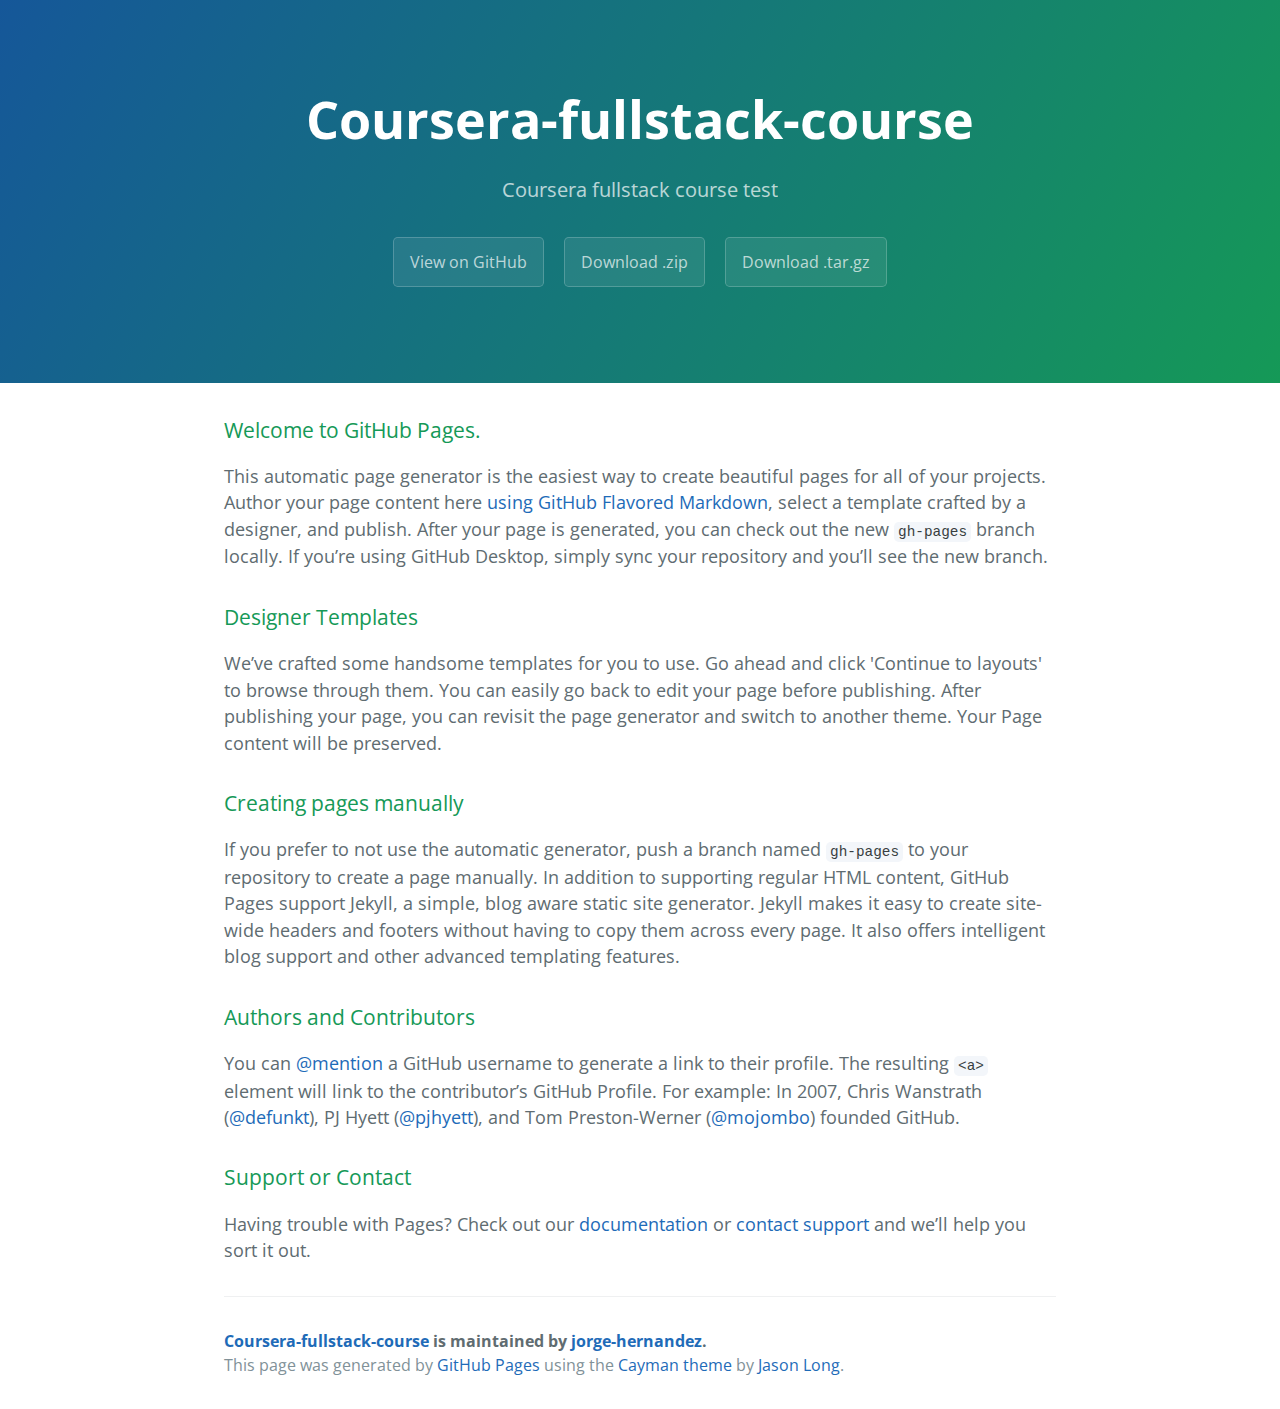
<file: index.html>
<!DOCTYPE html>
<html lang="en-us">
  <head>
    <meta charset="UTF-8">
    <title>Coursera-fullstack-course by jorge-hernandez</title>
    <meta name="viewport" content="width=device-width, initial-scale=1">
    <link rel="stylesheet" type="text/css" href="stylesheets/normalize.css" media="screen">
    <link href='https://fonts.googleapis.com/css?family=Open+Sans:400,700' rel='stylesheet' type='text/css'>
    <link rel="stylesheet" type="text/css" href="stylesheets/stylesheet.css" media="screen">
    <link rel="stylesheet" type="text/css" href="stylesheets/github-light.css" media="screen">
  </head>
  <body>
    <section class="page-header">
      <h1 class="project-name">Coursera-fullstack-course</h1>
      <h2 class="project-tagline">Coursera fullstack course test</h2>
      <a href="https://github.com/jorge-hernandez/coursera-fullstack-course" class="btn">View on GitHub</a>
      <a href="https://github.com/jorge-hernandez/coursera-fullstack-course/zipball/master" class="btn">Download .zip</a>
      <a href="https://github.com/jorge-hernandez/coursera-fullstack-course/tarball/master" class="btn">Download .tar.gz</a>
    </section>

    <section class="main-content">
      <h3>
<a id="welcome-to-github-pages" class="anchor" href="#welcome-to-github-pages" aria-hidden="true"><span aria-hidden="true" class="octicon octicon-link"></span></a>Welcome to GitHub Pages.</h3>

<p>This automatic page generator is the easiest way to create beautiful pages for all of your projects. Author your page content here <a href="https://guides.github.com/features/mastering-markdown/">using GitHub Flavored Markdown</a>, select a template crafted by a designer, and publish. After your page is generated, you can check out the new <code>gh-pages</code> branch locally. If you’re using GitHub Desktop, simply sync your repository and you’ll see the new branch.</p>

<h3>
<a id="designer-templates" class="anchor" href="#designer-templates" aria-hidden="true"><span aria-hidden="true" class="octicon octicon-link"></span></a>Designer Templates</h3>

<p>We’ve crafted some handsome templates for you to use. Go ahead and click 'Continue to layouts' to browse through them. You can easily go back to edit your page before publishing. After publishing your page, you can revisit the page generator and switch to another theme. Your Page content will be preserved.</p>

<h3>
<a id="creating-pages-manually" class="anchor" href="#creating-pages-manually" aria-hidden="true"><span aria-hidden="true" class="octicon octicon-link"></span></a>Creating pages manually</h3>

<p>If you prefer to not use the automatic generator, push a branch named <code>gh-pages</code> to your repository to create a page manually. In addition to supporting regular HTML content, GitHub Pages support Jekyll, a simple, blog aware static site generator. Jekyll makes it easy to create site-wide headers and footers without having to copy them across every page. It also offers intelligent blog support and other advanced templating features.</p>

<h3>
<a id="authors-and-contributors" class="anchor" href="#authors-and-contributors" aria-hidden="true"><span aria-hidden="true" class="octicon octicon-link"></span></a>Authors and Contributors</h3>

<p>You can <a href="https://help.github.com/articles/basic-writing-and-formatting-syntax/#mentioning-users-and-teams" class="user-mention">@mention</a> a GitHub username to generate a link to their profile. The resulting <code>&lt;a&gt;</code> element will link to the contributor’s GitHub Profile. For example: In 2007, Chris Wanstrath (<a href="https://github.com/defunkt" class="user-mention">@defunkt</a>), PJ Hyett (<a href="https://github.com/pjhyett" class="user-mention">@pjhyett</a>), and Tom Preston-Werner (<a href="https://github.com/mojombo" class="user-mention">@mojombo</a>) founded GitHub.</p>

<h3>
<a id="support-or-contact" class="anchor" href="#support-or-contact" aria-hidden="true"><span aria-hidden="true" class="octicon octicon-link"></span></a>Support or Contact</h3>

<p>Having trouble with Pages? Check out our <a href="https://help.github.com/pages">documentation</a> or <a href="https://github.com/contact">contact support</a> and we’ll help you sort it out.</p>

      <footer class="site-footer">
        <span class="site-footer-owner"><a href="https://github.com/jorge-hernandez/coursera-fullstack-course">Coursera-fullstack-course</a> is maintained by <a href="https://github.com/jorge-hernandez">jorge-hernandez</a>.</span>

        <span class="site-footer-credits">This page was generated by <a href="https://pages.github.com">GitHub Pages</a> using the <a href="https://github.com/jasonlong/cayman-theme">Cayman theme</a> by <a href="https://twitter.com/jasonlong">Jason Long</a>.</span>
      </footer>

    </section>

  
  </body>
</html>
</file>
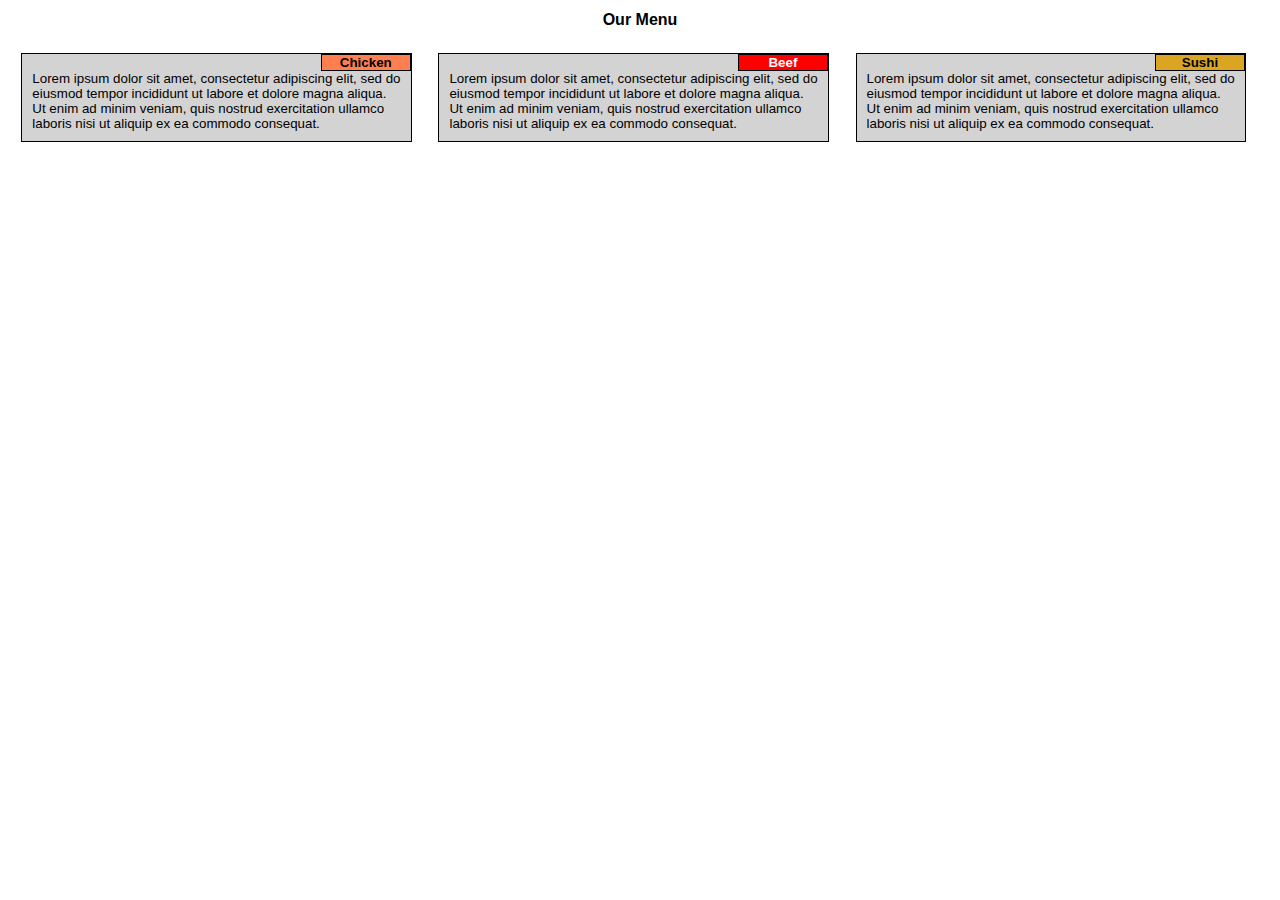
<file: site/mod2_solution/index.html>
<!DOCTYPE html>
<html lang="en">
<head>
    <meta charset="UTF-8">
    <meta name="viewport" content="width=device-width, initial-scale=1">
    <title>Module 2 Solution</title>
    <link href="css/style.css" rel="stylesheet" type="text/css">
</head>
<body>
    <h1>Our Menu</h1>
    <section class="msection-normal">
        <div class="menu-box">
            <div id="chicken" class="mentry-header">Chicken</div>
            <div class="mentry-content">
            Lorem ipsum dolor sit amet, consectetur adipiscing elit, sed do eiusmod tempor incididunt ut labore et dolore magna aliqua. Ut enim ad minim veniam, quis nostrud exercitation ullamco laboris nisi ut aliquip ex ea commodo consequat.
            </div>
        </div>
        
    </section>
    <section class="msection-normal">
        <div class="menu-box">
            <div id="beef" class="mentry-header">Beef</div>
            <div class="mentry-content">
            Lorem ipsum dolor sit amet, consectetur adipiscing elit, sed do eiusmod tempor incididunt ut labore et dolore magna aliqua. Ut enim ad minim veniam, quis nostrud exercitation ullamco laboris nisi ut aliquip ex ea commodo consequat.
            </div>
        </div>
    </section>
    <section class="msection-normal msection-wide">
        <div class="menu-box">
            <div id="sushi" class="mentry-header">Sushi</div>
            <div class="mentry-content">
            Lorem ipsum dolor sit amet, consectetur adipiscing elit, sed do eiusmod tempor incididunt ut labore et dolore magna aliqua. Ut enim ad minim veniam, quis nostrud exercitation ullamco laboris nisi ut aliquip ex ea commodo consequat.
            </div>
        </div>
</section>
</body>
</html>
</file>
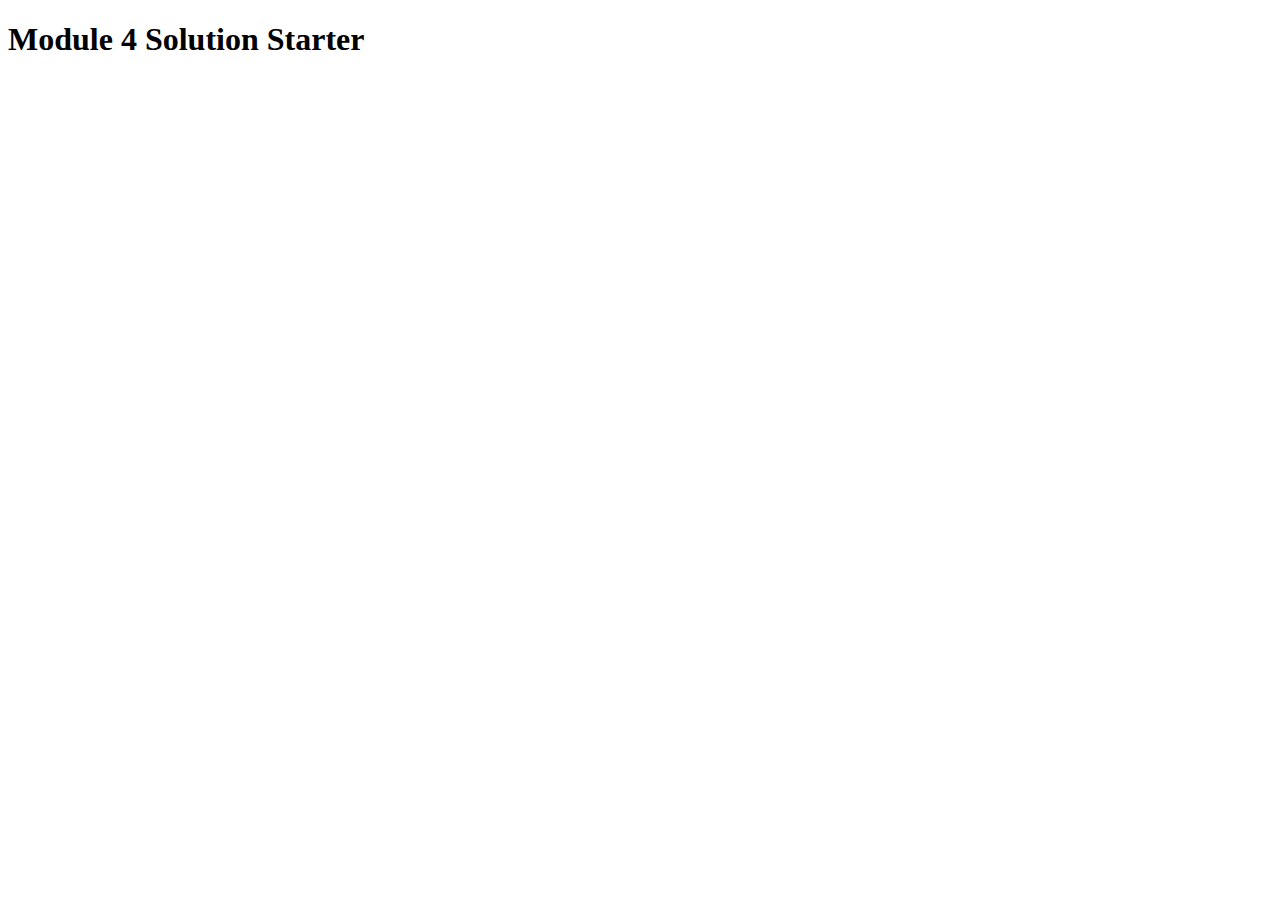
<file: site/mod4_solution/index.html>
<!DOCTYPE html>
<html>
<head>
  <meta charset="utf-8">
  <title>Module 4 Solution Starter</title>
  <script>
    var names = []; // DO NOT REMOVE
  </script>
  <script src="SpeakHello.js"></script>
  <script src="SpeakGoodBye.js"></script>
  <script src="script.js"></script>
</head>
<body>
  <h1>Module 4 Solution Starter</h1>
</body>
</html>
</file>
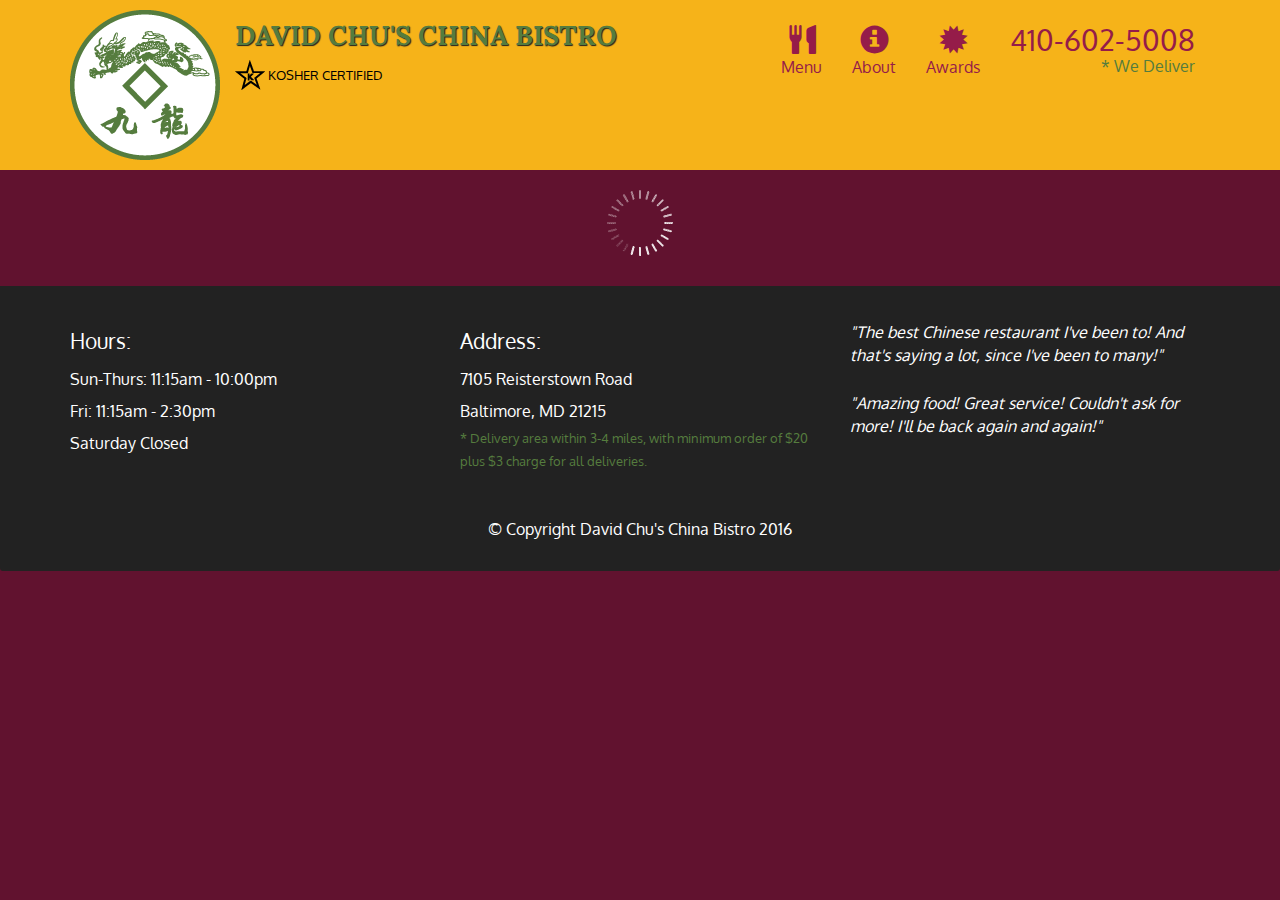
<file: site/mod5_solution/index.html>
<!doctype html>
<html lang="en">
  <head>
    <meta charset="utf-8">
    <meta http-equiv="X-UA-Compatible" content="IE=edge">
    <meta name="viewport" content="width=device-width, initial-scale=1">
    <title>David Chu's China Bistro</title>
    <link rel="stylesheet" href="css/bootstrap.min.css">
    <link rel="stylesheet" href="css/styles.css">
    <link href='https://fonts.googleapis.com/css?family=Oxygen:400,300,700' rel='stylesheet' type='text/css'>
    <link href='https://fonts.googleapis.com/css?family=Lora' rel='stylesheet' type='text/css'>
  </head>
<body>
  <header>
    <nav id="header-nav" class="navbar navbar-default">
      <div class="container">
        <div class="navbar-header">
          <a href="index.html" class="pull-left visible-md visible-lg">
            <div id="logo-img" alt="Logo image"></div>
          </a>

          <div class="navbar-brand">
            <a href="index.html"><h1>David Chu's China Bistro</h1></a>
            <p>
              <img src="images/star-k-logo.png" alt="Kosher certification">
              <span>Kosher Certified</span>
            </p>
          </div>

          <button id="navbarToggle" type="button" class="navbar-toggle collapsed" data-toggle="collapse" data-target="#collapsable-nav" aria-expanded="false">
            <span class="sr-only">Toggle navigation</span>
            <span class="icon-bar"></span>
            <span class="icon-bar"></span>
            <span class="icon-bar"></span>
          </button>
        </div>
        
        <div id="collapsable-nav" class="collapse navbar-collapse">
           <ul id="nav-list" class="nav navbar-nav navbar-right">
            <li id="navHomeButton" class="visible-xs active">
              <a href="index.html">
                <span class="glyphicon glyphicon-home"></span> Home</a>
            </li>
            <li id="navMenuButton">
              <a href="#" onclick="$dc.loadMenuCategories();">
                <span class="glyphicon glyphicon-cutlery"></span><br class="hidden-xs"> Menu</a>
            </li>
            <li>
              <a href="#">
                <span class="glyphicon glyphicon-info-sign"></span><br class="hidden-xs"> About</a>
            </li>
            <li>
              <a href="#">
                <span class="glyphicon glyphicon-certificate"></span><br class="hidden-xs"> Awards</a>
            </li>
            <li id="phone" class="hidden-xs">
              <a href="tel:410-602-5008">
                <span>410-602-5008</span></a><div>* We Deliver</div>
            </li>
          </ul><!-- #nav-list -->
        </div><!-- .collapse .navbar-collapse -->
      </div><!-- .container -->
    </nav><!-- #header-nav -->
  </header>

  <div id="call-btn" class="visible-xs">
    <a class="btn" href="tel:410-602-5008">
    <span class="glyphicon glyphicon-earphone"></span>
    410-602-5008
    </a>
  </div>
  <div id="xs-deliver" class="text-center visible-xs">* We Deliver</div>

  <div id="main-content" class="container"></div>

  <footer class="panel-footer">
    <div class="container">
      <div class="row">
        <section id="hours" class="col-sm-4">
          <span>Hours:</span><br>
          Sun-Thurs: 11:15am - 10:00pm<br>
          Fri: 11:15am - 2:30pm<br>
          Saturday Closed
          <hr class="visible-xs">
        </section>
        <section id="address" class="col-sm-4">
          <span>Address:</span><br>
          7105 Reisterstown Road<br>
          Baltimore, MD 21215
          <p>* Delivery area within 3-4 miles, with minimum order of $20 plus $3 charge for all deliveries.</p>
          <hr class="visible-xs">
        </section>
        <section id="testimonials" class="col-sm-4">
          <p>"The best Chinese restaurant I've been to! And that's saying a lot, since I've been to many!"</p>
          <p>"Amazing food! Great service! Couldn't ask for more! I'll be back again and again!"</p>
        </section>
      </div>
      <div class="text-center">&copy; Copyright David Chu's China Bistro 2016</div>
    </div>
  </footer>

  <!-- jQuery (Bootstrap JS plugins depend on it) -->
  <script src="js/jquery-2.1.4.min.js"></script>
  <script src="js/bootstrap.min.js"></script>
  <script src="js/ajax-utils.js"></script>
  <script src="js/script.js"></script>
</body>
</html>
</file>
<file: stylesheets/stylesheet.css>
* {
  box-sizing: border-box; }

body {
  padding: 0;
  margin: 0;
  font-family: "Open Sans", "Helvetica Neue", Helvetica, Arial, sans-serif;
  font-size: 16px;
  line-height: 1.5;
  color: #606c71; }

a {
  color: #1e6bb8;
  text-decoration: none; }
  a:hover {
    text-decoration: underline; }

.btn {
  display: inline-block;
  margin-bottom: 1rem;
  color: rgba(255, 255, 255, 0.7);
  background-color: rgba(255, 255, 255, 0.08);
  border-color: rgba(255, 255, 255, 0.2);
  border-style: solid;
  border-width: 1px;
  border-radius: 0.3rem;
  transition: color 0.2s, background-color 0.2s, border-color 0.2s; }
  .btn + .btn {
    margin-left: 1rem; }

.btn:hover {
  color: rgba(255, 255, 255, 0.8);
  text-decoration: none;
  background-color: rgba(255, 255, 255, 0.2);
  border-color: rgba(255, 255, 255, 0.3); }

@media screen and (min-width: 64em) {
  .btn {
    padding: 0.75rem 1rem; } }

@media screen and (min-width: 42em) and (max-width: 64em) {
  .btn {
    padding: 0.6rem 0.9rem;
    font-size: 0.9rem; } }

@media screen and (max-width: 42em) {
  .btn {
    display: block;
    width: 100%;
    padding: 0.75rem;
    font-size: 0.9rem; }
    .btn + .btn {
      margin-top: 1rem;
      margin-left: 0; } }

.page-header {
  color: #fff;
  text-align: center;
  background-color: #159957;
  background-image: linear-gradient(120deg, #155799, #159957); }

@media screen and (min-width: 64em) {
  .page-header {
    padding: 5rem 6rem; } }

@media screen and (min-width: 42em) and (max-width: 64em) {
  .page-header {
    padding: 3rem 4rem; } }

@media screen and (max-width: 42em) {
  .page-header {
    padding: 2rem 1rem; } }

.project-name {
  margin-top: 0;
  margin-bottom: 0.1rem; }

@media screen and (min-width: 64em) {
  .project-name {
    font-size: 3.25rem; } }

@media screen and (min-width: 42em) and (max-width: 64em) {
  .project-name {
    font-size: 2.25rem; } }

@media screen and (max-width: 42em) {
  .project-name {
    font-size: 1.75rem; } }

.project-tagline {
  margin-bottom: 2rem;
  font-weight: normal;
  opacity: 0.7; }

@media screen and (min-width: 64em) {
  .project-tagline {
    font-size: 1.25rem; } }

@media screen and (min-width: 42em) and (max-width: 64em) {
  .project-tagline {
    font-size: 1.15rem; } }

@media screen and (max-width: 42em) {
  .project-tagline {
    font-size: 1rem; } }

.main-content :first-child {
  margin-top: 0; }
.main-content img {
  max-width: 100%; }
.main-content h1, .main-content h2, .main-content h3, .main-content h4, .main-content h5, .main-content h6 {
  margin-top: 2rem;
  margin-bottom: 1rem;
  font-weight: normal;
  color: #159957; }
.main-content p {
  margin-bottom: 1em; }
.main-content code {
  padding: 2px 4px;
  font-family: Consolas, "Liberation Mono", Menlo, Courier, monospace;
  font-size: 0.9rem;
  color: #383e41;
  background-color: #f3f6fa;
  border-radius: 0.3rem; }
.main-content pre {
  padding: 0.8rem;
  margin-top: 0;
  margin-bottom: 1rem;
  font: 1rem Consolas, "Liberation Mono", Menlo, Courier, monospace;
  color: #567482;
  word-wrap: normal;
  background-color: #f3f6fa;
  border: solid 1px #dce6f0;
  border-radius: 0.3rem; }
  .main-content pre > code {
    padding: 0;
    margin: 0;
    font-size: 0.9rem;
    color: #567482;
    word-break: normal;
    white-space: pre;
    background: transparent;
    border: 0; }
.main-content .highlight {
  margin-bottom: 1rem; }
  .main-content .highlight pre {
    margin-bottom: 0;
    word-break: normal; }
.main-content .highlight pre, .main-content pre {
  padding: 0.8rem;
  overflow: auto;
  font-size: 0.9rem;
  line-height: 1.45;
  border-radius: 0.3rem; }
.main-content pre code, .main-content pre tt {
  display: inline;
  max-width: initial;
  padding: 0;
  margin: 0;
  overflow: initial;
  line-height: inherit;
  word-wrap: normal;
  background-color: transparent;
  border: 0; }
  .main-content pre code:before, .main-content pre code:after, .main-content pre tt:before, .main-content pre tt:after {
    content: normal; }
.main-content ul, .main-content ol {
  margin-top: 0; }
.main-content blockquote {
  padding: 0 1rem;
  margin-left: 0;
  color: #819198;
  border-left: 0.3rem solid #dce6f0; }
  .main-content blockquote > :first-child {
    margin-top: 0; }
  .main-content blockquote > :last-child {
    margin-bottom: 0; }
.main-content table {
  display: block;
  width: 100%;
  overflow: auto;
  word-break: normal;
  word-break: keep-all; }
  .main-content table th {
    font-weight: bold; }
  .main-content table th, .main-content table td {
    padding: 0.5rem 1rem;
    border: 1px solid #e9ebec; }
.main-content dl {
  padding: 0; }
  .main-content dl dt {
    padding: 0;
    margin-top: 1rem;
    font-size: 1rem;
    font-weight: bold; }
  .main-content dl dd {
    padding: 0;
    margin-bottom: 1rem; }
.main-content hr {
  height: 2px;
  padding: 0;
  margin: 1rem 0;
  background-color: #eff0f1;
  border: 0; }

@media screen and (min-width: 64em) {
  .main-content {
    max-width: 64rem;
    padding: 2rem 6rem;
    margin: 0 auto;
    font-size: 1.1rem; } }

@media screen and (min-width: 42em) and (max-width: 64em) {
  .main-content {
    padding: 2rem 4rem;
    font-size: 1.1rem; } }

@media screen and (max-width: 42em) {
  .main-content {
    padding: 2rem 1rem;
    font-size: 1rem; } }

.site-footer {
  padding-top: 2rem;
  margin-top: 2rem;
  border-top: solid 1px #eff0f1; }

.site-footer-owner {
  display: block;
  font-weight: bold; }

.site-footer-credits {
  color: #819198; }

@media screen and (min-width: 64em) {
  .site-footer {
    font-size: 1rem; } }

@media screen and (min-width: 42em) and (max-width: 64em) {
  .site-footer {
    font-size: 1rem; } }

@media screen and (max-width: 42em) {
  .site-footer {
    font-size: 0.9rem; } }
</file>
<file: stylesheets/github-light.css>
/*
The MIT License (MIT)

Copyright (c) 2016 GitHub, Inc.

Permission is hereby granted, free of charge, to any person obtaining a copy
of this software and associated documentation files (the "Software"), to deal
in the Software without restriction, including without limitation the rights
to use, copy, modify, merge, publish, distribute, sublicense, and/or sell
copies of the Software, and to permit persons to whom the Software is
furnished to do so, subject to the following conditions:

The above copyright notice and this permission notice shall be included in all
copies or substantial portions of the Software.

THE SOFTWARE IS PROVIDED "AS IS", WITHOUT WARRANTY OF ANY KIND, EXPRESS OR
IMPLIED, INCLUDING BUT NOT LIMITED TO THE WARRANTIES OF MERCHANTABILITY,
FITNESS FOR A PARTICULAR PURPOSE AND NONINFRINGEMENT. IN NO EVENT SHALL THE
AUTHORS OR COPYRIGHT HOLDERS BE LIABLE FOR ANY CLAIM, DAMAGES OR OTHER
LIABILITY, WHETHER IN AN ACTION OF CONTRACT, TORT OR OTHERWISE, ARISING FROM,
OUT OF OR IN CONNECTION WITH THE SOFTWARE OR THE USE OR OTHER DEALINGS IN THE
SOFTWARE.

*/

.pl-c /* comment */ {
  color: #969896;
}

.pl-c1 /* constant, variable.other.constant, support, meta.property-name, support.constant, support.variable, meta.module-reference, markup.raw, meta.diff.header */,
.pl-s .pl-v /* string variable */ {
  color: #0086b3;
}

.pl-e /* entity */,
.pl-en /* entity.name */ {
  color: #795da3;
}

.pl-smi /* variable.parameter.function, storage.modifier.package, storage.modifier.import, storage.type.java, variable.other */,
.pl-s .pl-s1 /* string source */ {
  color: #333;
}

.pl-ent /* entity.name.tag */ {
  color: #63a35c;
}

.pl-k /* keyword, storage, storage.type */ {
  color: #a71d5d;
}

.pl-s /* string */,
.pl-pds /* punctuation.definition.string, string.regexp.character-class */,
.pl-s .pl-pse .pl-s1 /* string punctuation.section.embedded source */,
.pl-sr /* string.regexp */,
.pl-sr .pl-cce /* string.regexp constant.character.escape */,
.pl-sr .pl-sre /* string.regexp source.ruby.embedded */,
.pl-sr .pl-sra /* string.regexp string.regexp.arbitrary-repitition */ {
  color: #183691;
}

.pl-v /* variable */ {
  color: #ed6a43;
}

.pl-id /* invalid.deprecated */ {
  color: #b52a1d;
}

.pl-ii /* invalid.illegal */ {
  color: #f8f8f8;
  background-color: #b52a1d;
}

.pl-sr .pl-cce /* string.regexp constant.character.escape */ {
  font-weight: bold;
  color: #63a35c;
}

.pl-ml /* markup.list */ {
  color: #693a17;
}

.pl-mh /* markup.heading */,
.pl-mh .pl-en /* markup.heading entity.name */,
.pl-ms /* meta.separator */ {
  font-weight: bold;
  color: #1d3e81;
}

.pl-mq /* markup.quote */ {
  color: #008080;
}

.pl-mi /* markup.italic */ {
  font-style: italic;
  color: #333;
}

.pl-mb /* markup.bold */ {
  font-weight: bold;
  color: #333;
}

.pl-md /* markup.deleted, meta.diff.header.from-file */ {
  color: #bd2c00;
  background-color: #ffecec;
}

.pl-mi1 /* markup.inserted, meta.diff.header.to-file */ {
  color: #55a532;
  background-color: #eaffea;
}

.pl-mdr /* meta.diff.range */ {
  font-weight: bold;
  color: #795da3;
}

.pl-mo /* meta.output */ {
  color: #1d3e81;
}
</file>
<file: site/mod2_solution/css/style.css>
*{
    box-sizing: border-box;
}
body{
    font-family: sans-serif;
    font-size: 10pt;
}

h1{
    text-align: center;
    font-size: 12pt;
}
.menu-box{
    background-color: lightgrey;
    border: solid 1px;
    margin: 10pt;
}
.msection-normal{
    width: 25%;
    float: left;
}
.mentry-header{
    float: right;
    width: 90px;
    border:solid 1px;
    text-align: center;
    font-weight: bold;
}
.mentry-content{
    padding-left: 10px;
    padding-right: 10px;
    padding-bottom: 10px;
    clear: right;
}
#chicken{
    background-color: coral;
    
}
#beef{
    background-color: red;
    border-color: black;
    color: white;
}
#sushi{
    background-color: goldenrod;
}


@media (min-width: 992px){
.msection-normal{
    width: 33%;
}
}
@media (min-width: 768px) and (max-width: 991px){
.msection-normal{
    width: 50%;
    
}
.msection-wide{
    width: 100%;
}
}
@media (max-width: 767px){
.msection-normal{   
        width: 100%;
}
}
</file>
<file: site/mod5_solution/css/styles.css>
body {
  font-size: 16px;
  color: #fff;
  background-color: #61122f;
  font-family: 'Oxygen', sans-serif;
}

/** HEADER **/
#header-nav {
  background-color: #f6b319;
  border-radius: 0;
  border: 0;
}

#logo-img {
  background: url('../images/restaurant-logo_large.png') no-repeat;
  width: 150px;
  height: 150px;
  margin: 10px 15px 10px 0;
}

.navbar-brand {
  padding-top: 25px;
}
.navbar-brand h1 { /* Restaurant name */
  font-family: 'Lora', serif;
  color: #557c3e;
  font-size: 1.5em;
  text-transform: uppercase;
  font-weight: bold;
  text-shadow: 1px 1px 1px #222;
  margin-top: 0;
  margin-bottom: 0;
  line-height: .75;
}
.navbar-brand a:hover, .navbar-brand a:focus {
  text-decoration: none;
}
.navbar-brand p { /* Kosher cert */
  color: #000;
  text-transform: uppercase;
  font-size: .7em;
  margin-top: 15px;
}
.navbar-brand p span { /* Star-K */
  vertical-align: middle;
}

#nav-list {
  margin-top: 10px;
}
#nav-list a {
  color: #951C49;
  text-align: center;
}
#nav-list a:hover {
  background: #E7E7E7;
}
#nav-list a span {
  font-size: 1.8em;
}

#phone {
  margin-top: 5px;
}
#phone a { /* Phone number */
  text-align: right;
  padding-bottom: 0;
}
#phone div { /* We Deliver */
  color: #557c3e;
  text-align: right;
  padding-right: 15px;
}

.navbar-header button.navbar-toggle, .navbar-header .icon-bar {
  border: 1px solid #61122f;
}
.navbar-header button.navbar-toggle {
  clear: both;
  margin-top: -30px;
}
/* END HEADER */

/* FOOTER */
.panel-footer {
  margin-top: 30px;
  padding-top: 35px;
  padding-bottom: 30px;
  background-color: #222;
  border-top: 0;
}
.panel-footer div.row {
  margin-bottom: 35px;
}
#hours, #address {
  line-height: 2;
}
#hours > span, #address > span {
  font-size: 1.3em;
}
#address p {
  color: #557c3e;
  font-size: .8em;
  line-height: 1.8;
}
#testimonials {
  font-style: italic;
}
#testimonials p:nth-child(2) {
  margin-top: 25px;
}
/* END FOOTER */



/* HOME PAGE */
.container .jumbotron {
  box-shadow: 0 0 50px #3F0C1F;
  border: 2px solid #3F0C1F;
}

#menu-tile, #specials-tile, #map-tile {
  height: 250px;
  width: 100%;
  margin-bottom: 15px;
  position: relative;
  border: 2px solid #3F0C1F;
  overflow: hidden;
}
#menu-tile:hover, #specials-tile:hover, #map-tile:hover {
  box-shadow: 0 1px 5px 1px #cccccc;
}
#menu-tile {
  background: url('../images/menu-tile.jpg') no-repeat;
  background-position: center;
}
#specials-tile {
  background: url('../images/specials-tile.jpg') no-repeat;
  background-position: center;
}
#menu-tile span, #specials-tile span, #map-tile span {
  position: absolute;
  bottom: 0;
  right: 0;
  width: 100%;
  text-align: center;
  font-size: 1.6em;
  text-transform: uppercase;
  background-color: #000;
  color: #fff;
  opacity: .8;
}
/* END HOME PAGE */

/* MENU CATEGORIES PAGE */
.category-tile { 
  position: relative;
  border: 2px solid #3F0C1F;
  overflow: hidden;
  width: 200px;
  height: 200px;
  margin: 0 auto 15px;
}
.category-tile span {
  position: absolute;
  bottom: 0;
  right: 0;
  width: 100%;
  text-align: center;
  font-size: 1.2em;
  text-transform: uppercase;
  background-color: #000;
  color: #fff;
  opacity: .8;
}
.category-tile:hover {
  box-shadow: 0 1px 5px 1px #cccccc;
}

#menu-categories-title + div {
  margin-bottom: 50px;
}
/* END MENU CATEGORIES PAGE */

/* SINGLE CATEGORY PAGE */
.menu-item-tile {
  margin-bottom: 25px;
}
.menu-item-tile hr {
  width: 80%;
}
.menu-item-tile .menu-item-price {
  font-size: 1.1em;
  text-align: right;
  margin-top: -15px;
  margin-right: -15px;
}
.menu-item-tile .menu-item-price span {
  font-size: .6em;
}
.menu-item-photo {
  position: relative;
  border: 2px solid #3F0C1F; 
  overflow: hidden;
  padding: 0;
  margin-right: -15px;
  margin-left: auto;
  margin-bottom: 20px;
  max-width: 250px;
}
.menu-item-photo div {
  position: absolute;
  bottom: 0;
  right: 0;
  width: 80px;
  background-color: #557c3e;
  text-align: center;
}
.menu-item-description {
  padding-right: 30px;
}
h3.menu-item-title {
  margin: 0 0 10px;
}
.menu-item-details {
  font-size: .9em;
  font-style: italic;
}
/* END SINGLE CATEGORY PAGE */


/********** Large devices only **********/
@media (min-width: 1200px) {
  .container .jumbotron {
    background: url('../images/jumbotron_1200.jpg') no-repeat;
    height: 675px;
  }
}

/********** Medium devices only **********/
@media (min-width: 992px) and (max-width: 1199px) {
  /* Header */
  #logo-img {
    background: url('../images/restaurant-logo_medium.png') no-repeat;
    width: 100px;
    height: 100px;
    margin: 5px 5px 5px 0;
  }
  /* End Header */

  /* Home Page */
  .container .jumbotron {
    background: url('../images/jumbotron_992.jpg') no-repeat;
    height: 558px;
  }
  /* End Home Page */
}

/********** Small devices only **********/
@media (min-width: 768px) and (max-width: 991px) {
  /* Home Page */
  .container .jumbotron {
    background: url('../images/jumbotron_768.jpg') no-repeat;
    height: 432px;
  }
  /* End Home Page */
}

/********** Extra small devices only **********/
@media (max-width: 767px) {
  /* Header */
  .navbar-brand {
    padding-top: 10px;
    height: 80px;
  }
  .navbar-brand h1 { /* Restaurant name */
    padding-top: 10px;
    font-size: 5vw; /* 1vw = 1% of viewport width */
  }
  .navbar-brand p { /* Kosher cert */
    font-size: .6em;
    margin-top: 12px;
  }
  .navbar-brand p img { /* Star-K */
    height: 20px;
  }

  #collapsable-nav a { /* Collapsed nav menu text */
    font-size: 1.2em;
  }
  #collapsable-nav a span { /* Collapsed nav menu glyph */
    font-size: 1em;
    margin-right: 5px;
  }

  #call-btn > a {
    font-size: 1.5em;
    display: block;
    margin: 0 20px;
    padding: 10px;
    border: 2px solid #fff;
    background-color: #f6b319;
    color: #951c49;
  }
  #xs-deliver {
    margin-top: 5px;
    font-size: .7em;
    letter-spacing: .1em;
    text-transform: uppercase;
  }
  /* End Header */

  /* Footer */
  .panel-footer section {
    margin-bottom: 30px;
    text-align: center;
  }
  .panel-footer section:nth-child(3) {
    margin-bottom: 0; /* margin already exists on the whole row */
  }
  .panel-footer section hr {
    width: 50%;
  }
  /* End Footer */

  /* Home Page */
  .container .jumbotron {
    margin-top: 30px;
    padding: 0;
  }
  #menu-tile, #specials-tile {
    width: 360px;
    margin: 0 auto 15px;
  }

  .menu-item-photo {
    margin-right: auto;
  }
  .menu-item-tile .menu-item-price {
    text-align: center;
  }
  .menu-item-description {
    text-align: center;;
  }
}


/********** Super extra small devices Only :-) (e.g., iPhone 4) **********/
@media (max-width: 479px) {
  /* Header */
  .navbar-brand h1 { /* Restaurant name */
    padding-top: 5px;
    font-size: 6vw;
  }
  /* End Header */
  
  /* Home page */
  #menu-tile, #specials-tile {
    width: 280px;
    margin: 0 auto 15px;
  }

  .col-xxs-12 {
    position: relative;
    min-height: 1px;
    padding-right: 15px;
    padding-left: 15px;
    float: left;
    width: 100%;
  }
}
</file>
